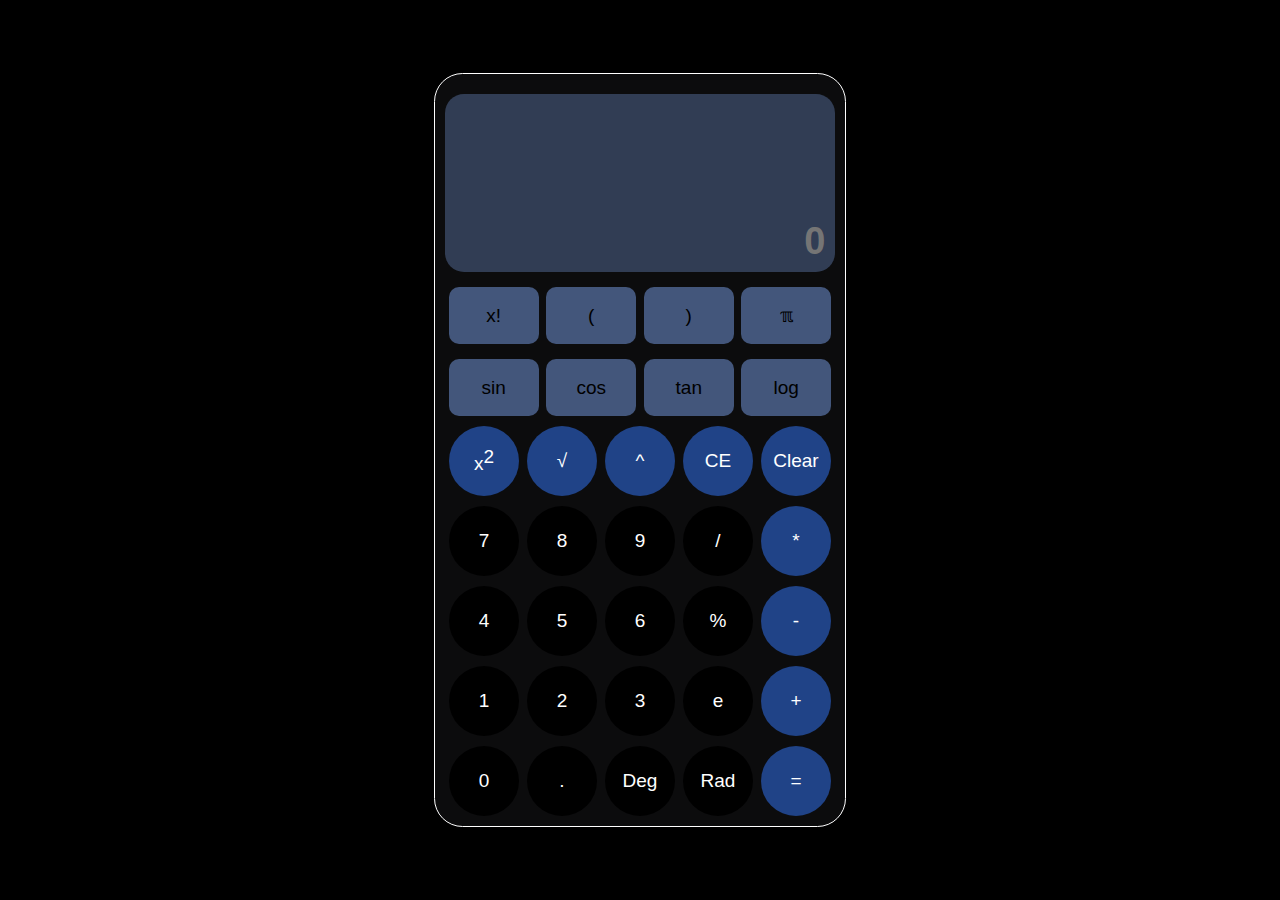
<file: Web Development/Calculator/index.html>
<!DOCTYPE html>
<html lang="en">
<head>
    <meta charset="UTF-8">
    <meta name="viewport" content="width=device-width, initial-scale=1.0">
    <title>Calculator</title>
    <link rel="stylesheet" href="style.css" type="text/css">
</head>
<body>
    <div id="container">
        <div id="main">
            <div id="about"></div>
            <div id="nav"></div>
            <div id="input-box">
                <input type="text" id="screen" placeholder="0">
            </div>
            <div id="row1" class="rrow">
                <button class="rec-box" onclick="fact()">x!</button>
                <button class="rec-box btn">(</button>
                <button class="rec-box btn">)</button>
                <button class="rec-box" onclick="pi()">&#8508;</button>
            </div>
            <div id="row2" class="rrow">
                <button class="rec-box" onclick="sin()">sin</button>
                <button class="rec-box" onclick="cos()">cos</button>
                <button class="rec-box" onclick="tan()">tan</button>
                <button class="rec-box" onclick="log()">log</button>
            </div>
            <div class="crow">
                <button class="cir-box cir-box-blue" onclick="pow()">x<sup>2</sup></button>
                <button class="cir-box cir-box-blue" onclick="sqrt()">&#8730;</button>
                <button class="cir-box btn cir-box-blue">^</button>
                <button class="cir-box cir-box-blue" onclick="backspace()">CE</button>
                <button class="cir-box cir-box-blue" onclick="clearScreen()">Clear</button>
            </div>
            <div class="crow">
                <button class="cir-box btn">7</button>
                <button class="cir-box btn">8</button>
                <button class="cir-box btn">9</button>
                <button class="cir-box btn">/</button>
                <button class="cir-box btn cir-box-blue">*</button>
            </div>
            <div class="crow">
                <button class="cir-box btn">4</button>
                <button class="cir-box btn">5</button>
                <button class="cir-box btn">6</button>
                <button class="cir-box btn">%</button>
                <button class="cir-box btn cir-box-blue">-</button>
            </div>
            <div class="crow">
                <button class="cir-box btn">1</button>
                <button class="cir-box btn">2</button>
                <button class="cir-box btn">3</button>
                <button class="cir-box" onclick="e()">e</button>
                <button class="cir-box btn cir-box-blue">+</button>
            </div>
            <div class="crow">
                <button class="cir-box btn">0</button>
                <button class="cir-box btn">.</button>
                <button class="cir-box" onclick="degree()">Deg</button>
                <button class="cir-box" onclick="radian()">Rad</button>
                <button class="cir-box cir-box-blue" onclick="evaluateExpression()">=</button>
            </div>
        </div>
    </div>
    <script src="script.js"></script>
</body>
</html>
</file>
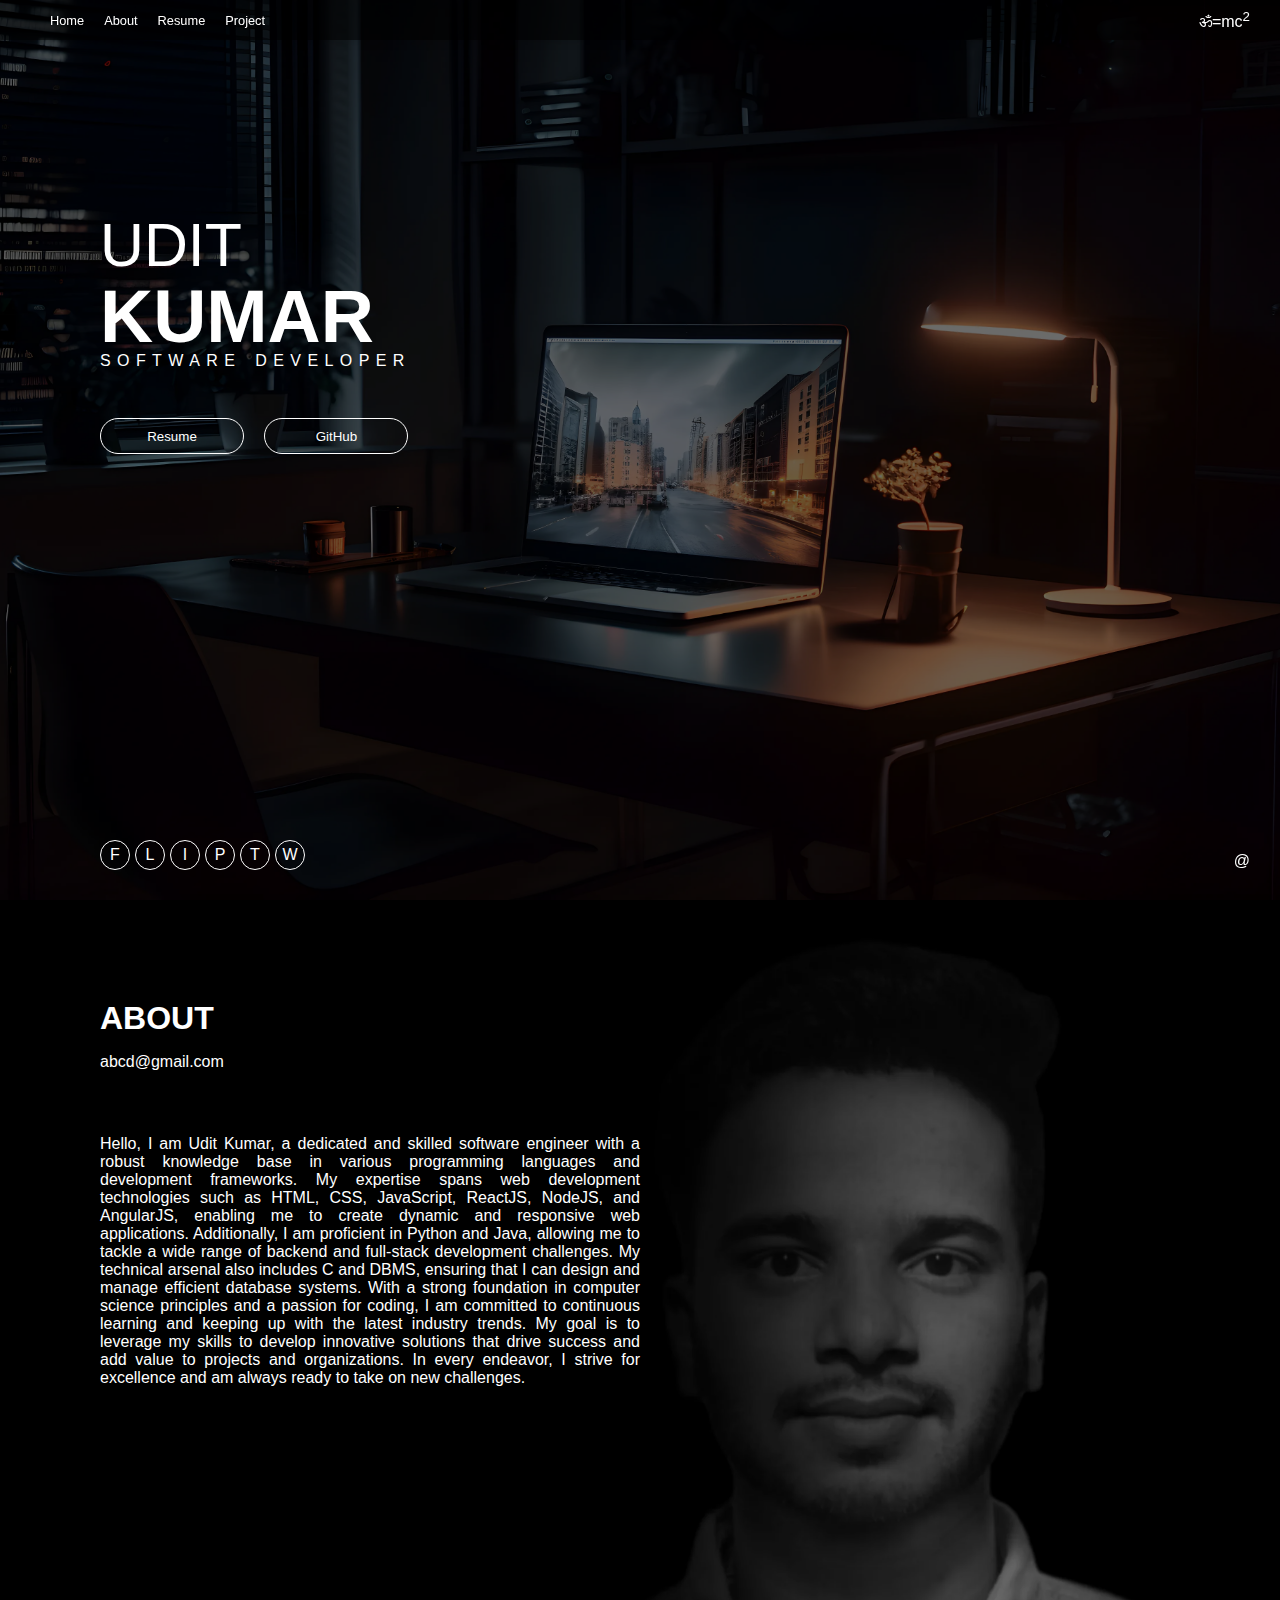
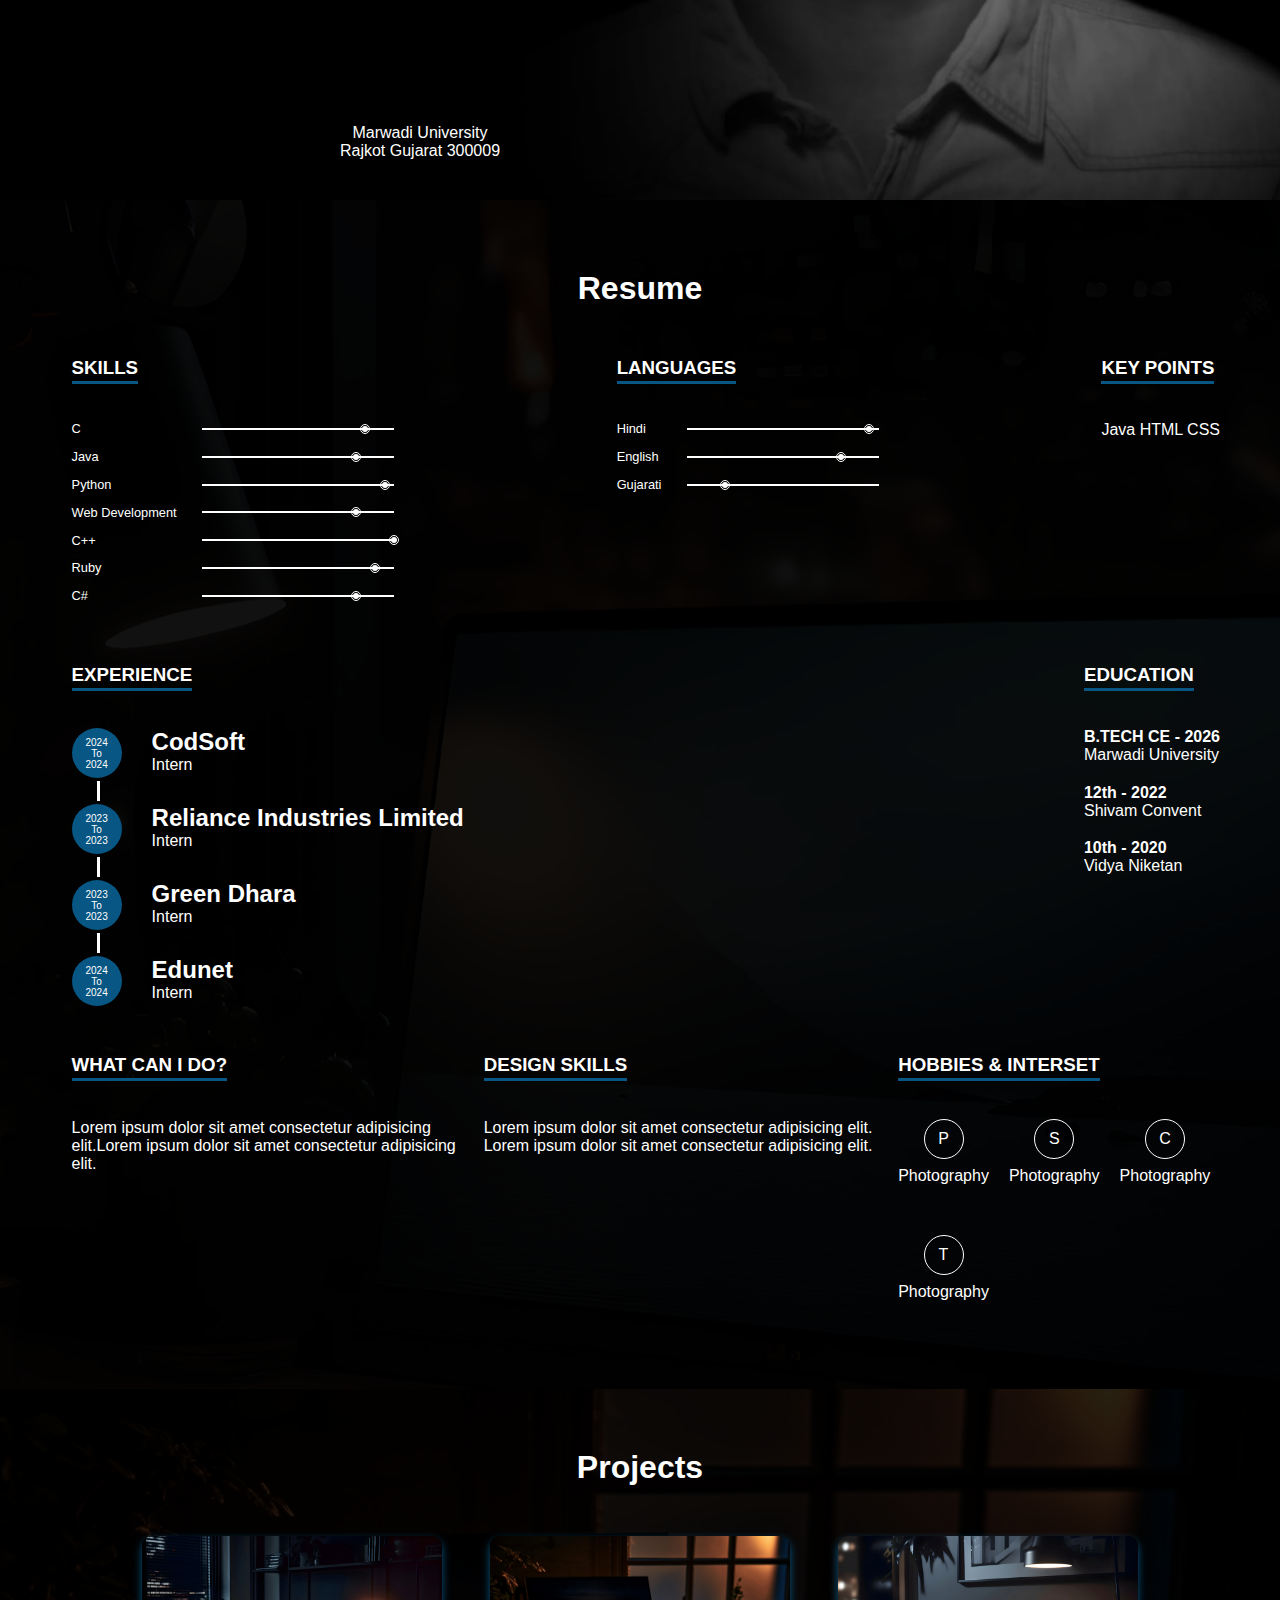
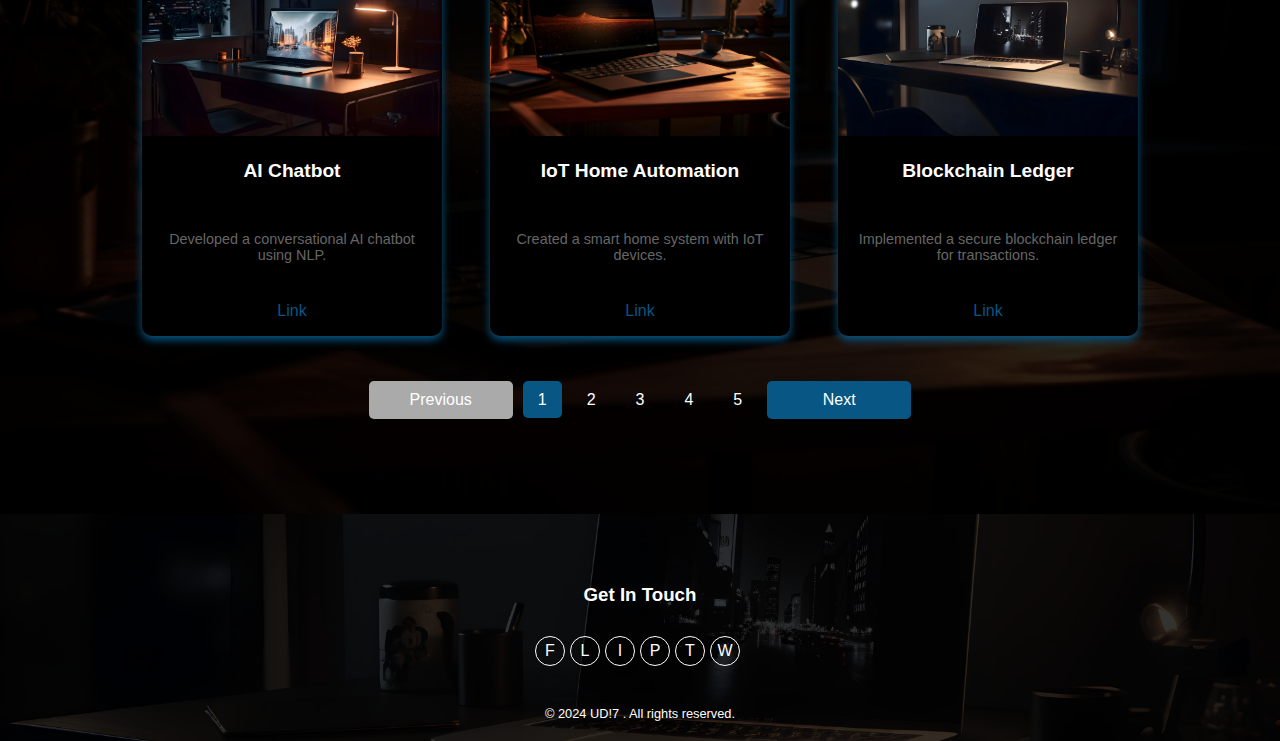
<file: Web Development/Portfolio/index.html>
<!DOCTYPE html>
<html lang="en">

<head>
    <meta charset="UTF-8">
    <meta name="viewport" content="width=device-width, initial-scale=1.0">
    <title>UD!7</title>
    <link rel="stylesheet" href="css/style.css">
    <link rel="stylesheet" href="css/preogress.css">
    <link rel="stylesheet" href="css/project.css">
</head>

<body>
    <div id="fixed">
        @
    </div>
    <!-- nav-bar -->
    <nav class="navbar" style="background-color: rgba(0, 0, 0, 0.568);">
        <div class="navbar-right" id="navbar-right">
            <a href="#homediv">Home</a>
            <a href="#aboutdiv">About</a>
            <a href="#Resumediv">Resume</a>
            <a href="#projectdiv">Project</a>
        </div>
        <p>&#2384=mc<sup>2</sup></p>
        <div class="navbar-toggle" id="navbar-toggle">
            &#9776;
        </div>
    </nav>
    <!-- nav-bar -->

    <!-- home-block -->

    <div id="homediv">
        <div id="home">
            <h1>UDIT</h1>
            <H2>KUMAR</H2>
            <P>SOFTWARE DEVELOPER</P>
            <div id="homedownlod">
                <button>Resume</button>
                <button class="button" onclick="window.location.href='https://www.github.com/iamtidu'">GitHub</button>
            </div>
            <div id="homeicon">
                <div class="homeicons">F</div>
                <div class="homeicons">L</div>
                <div class="homeicons">I</div>
                <div class="homeicons">P</div>
                <div class="homeicons">T</div>
                <div class="homeicons">W</div>
            </div>
        </div>
    </div>

    <!-- home-block -->

    <!-- About-block -->

    <div id="aboutdiv">
        <div id="about">
            <div id="aboutcontaint">
                <h1>ABOUT</h1>
                <h5>abcd@gmail.com</h5>
                <p>Hello, I am Udit Kumar, a dedicated and skilled software engineer with a robust knowledge base in various programming languages and development frameworks. My expertise spans web development technologies such as HTML, CSS, JavaScript, ReactJS, NodeJS, and AngularJS, enabling me to create dynamic and responsive web applications. Additionally, I am proficient in Python and Java, allowing me to tackle a wide range of backend and full-stack development challenges. My technical arsenal also includes C and DBMS, ensuring that I can design and manage efficient database systems. With a strong foundation in computer science principles and a passion for coding, I am committed to continuous learning and keeping up with the latest industry trends. My goal is to leverage my skills to develop innovative solutions that drive success and add value to projects and organizations. In every endeavor, I strive for excellence and am always ready to take on new challenges.
                </p>
                <div id="a-address">
                    Marwadi University <br>Rajkot Gujarat 300009
                </div>
            </div>
        </div>
    </div>

    <!-- About-block -->

    <!-- Resume-Section -->
    <div id="Resumediv">
        <div id="Resume">
            <h1>Resume</h1>
            <div class="resume-data">
                <div id="resumeleft">
                    <div class="Skill">
                        <h3>SKILLS</h3>
                        <div class="skills">

                            <div>C</div>
                            <div class="line-container">
                                <div class="line"></div>
                                <div class="circle-container" style="--progress: 100%;">
                                    <div class="circle-outline"></div>
                                    <div class="circle-filled"></div>
                                </div>
                            </div>
                        </div>
                        <div class="skills">

                            <div>Java</div>
                            <div class="line-container">
                                <div class="line"></div>
                                <div class="circle-container" style="--progress: 100%;">
                                    <div class="circle-outline"></div>
                                    <div class="circle-filled"></div>
                                </div>
                            </div>
                        </div>
                        <div class="skills">

                            <div>Python</div>
                            <div class="line-container">
                                <div class="line"></div>
                                <div class="circle-container" style="--progress: 100%;">
                                    <div class="circle-outline"></div>
                                    <div class="circle-filled"></div>
                                </div>
                            </div>
                        </div>
                        <div class="skills">

                            <div>Web Development</div>
                            <div class="line-container">
                                <div class="line"></div>
                                <div class="circle-container" style="--progress: 100%;">
                                    <div class="circle-outline"></div>
                                    <div class="circle-filled"></div>
                                </div>
                            </div>
                        </div>
                        <div class="skills">

                            <div>C++</div>
                            <div class="line-container">
                                <div class="line"></div>
                                <div class="circle-container" style="--progress: 100%;">
                                    <div class="circle-outline"></div>
                                    <div class="circle-filled"></div>
                                </div>
                            </div>
                        </div>
                        <div class="skills">

                            <div>Ruby</div>
                            <div class="line-container">
                                <div class="line"></div>
                                <div class="circle-container" style="--progress: 100%;">
                                    <div class="circle-outline"></div>
                                    <div class="circle-filled"></div>
                                </div>
                            </div>
                        </div>
                        <div class="skills">
                            <div>C#</div>
                            <div class="line-container">
                                <div class="line"></div>
                                <div class="circle-container" style="--progress: 100%;">
                                    <div class="circle-outline"></div>
                                    <div class="circle-filled"></div>
                                </div>
                            </div>
                        </div>
                    </div>
                    <div class="Skill">
                        <h3 class="underline">LANGUAGES</h3>

                        <div class="skills">

                            <div>Hindi</div>
                            <div class="line-container">
                                <div class="line"></div>
                                <div class="circle-container" style="--progress: 100%;">
                                    <div class="circle-outline"></div>
                                    <div class="circle-filled"></div>
                                </div>
                            </div>
                        </div>
                        <div class="skills">

                            <div>English</div>
                            <div class="line-container">
                                <div class="line"></div>
                                <div class="circle-container" style="--progress: 100%;">
                                    <div class="circle-outline"></div>
                                    <div class="circle-filled"></div>
                                </div>
                            </div>
                        </div>
                        <div class="skills">

                            <div>Gujarati</div>
                            <div class="line-container">
                                <div class="line"></div>
                                <div class="circle-container" style="--progress: 100%;">
                                    <div class="circle-outline"></div>
                                    <div class="circle-filled"></div>
                                </div>
                            </div>
                        </div>
                    </div>
                    <div class="Skill">
                        <h3>KEY POINTS</h3>
                        <div>Java HTML CSS </div>

                    </div>
                </div>
                <div id="resumemiddle">
                    <div class="Skill">
                        <h3>EXPERIENCE</h3>
                        <div class="experience">
                            <div class="e-date">2024 <br>To <br>2024</div>
                            <div class="company">
                                <h2>CodSoft</h2>
                                <p>Intern</p>
                            </div>
                        </div>
                        <div class="V-line"></div>
                        <div class="experience">
                            <div class="e-date">2023 <br>To <br>2023</div>
                            <div class="company">
                                <h2>Reliance Industries Limited</h2>
                                <p>Intern</p>
                            </div>
                        </div>
                        <div class="V-line"></div>
                        <div class="experience">
                            <div class="e-date">2023 <br>To <br>2023</div>
                            <div class="company">
                                <h2>Green Dhara</h2>
                                <p>Intern</p>
                            </div>
                        </div>
                        <div class="V-line"></div>
                        <div class="experience">
                            <div class="e-date">2024 <br>To <br>2024</div>
                            <div class="company">
                                <h2>Edunet</h2>
                                <p>Intern</p>
                            </div>
                        </div>
    

                    </div>
                    <div class="Skill">
                        <h3>EDUCATION</h3>
                        <div class="education">
                            <h4>B.TECH CE - 2026</h4>
                            <P>Marwadi University</P>
                        </div>
                        <div class="education">
                            <h4>12th - 2022</h4>
                            <P>Shivam Convent</P>
                        </div>
                        <div class="education">
                            <h4>10th - 2020</h4>
                            <P>Vidya Niketan</P>
                        </div>
                    </div>
                </div>
                <div id="resumeright">

                    <!-- what can i do -->
                    <div class="Skill ">
                        <h3>WHAT CAN I DO?</h3>
                        <div>Lorem ipsum dolor sit amet consectetur adipisicing elit.Lorem ipsum dolor sit amet
                            consectetur adipisicing elit.</div>

                    </div>

                    <!-- what can i do -->

                    <!-- Design Skill -->
                    <div class="Skill">
                        <h3>DESIGN SKILLS</h3>
                        <div>Lorem ipsum dolor sit amet consectetur adipisicing elit. Lorem ipsum dolor sit amet
                            consectetur adipisicing elit. </div>

                    </div>
                    <!-- Design Skill -->

                    <!-- Hobbies -->
                    <div class="Skill hobbidiv">
                        <h3>HOBBIES & INTERSET</h3> 
                        <div id="hobbiedata">
                        <div class="hobbies">
                            <div class="h-icon">P</div>
                            <p>Photography</p>
                        </div>
                        <div class="hobbies">
                            <div class="h-icon">S</div>
                            <p>Photography</p>
                        </div>
                        <div class="hobbies">
                            <div class="h-icon">C</div>
                            <p>Photography</p>
                        </div>
                        <div class="hobbies">
                            <div class="h-icon">T</div>
                            <p>Photography</p>
                        </div>
                        </div>
                    </div>
                    <!-- Hobbies -->
                </div>
            </div>
        </div>
    </div>
    <!-- Resume-Section -->

    <!-- Project-Block -->
    <div id="projectdiv">
        <div id="project">
            <h1>Projects</h1>
            <div class="container">
                <div id="cards-container" class="cards-container"></div>
                <div class="pagination">
                    <button id="prev" class="page-btn">Previous</button>
                    <div id="page-numbers" class="page-numbers"></div>
                    <button id="next" class="page-btn">Next</button>
                </div>
            </div>
        </div>
    </div>
     <!-- Project-Block -->

      <div id="fotterdiv">
        <div id="fotter">
            <h3>Get In Touch</h3>
            <div class="fottericons">
                <div class="homeicons">F</div>
                <div class="homeicons">L</div>
                <div class="homeicons">I</div>
                <div class="homeicons">P</div>
                <div class="homeicons">T</div>
                <div class="homeicons">W</div>
            </div>
            <p>© 2024 UD!7 . All rights reserved.</p>
        </div>
      </div>

    <script src="script/script.js"></script>
    <script src="script/progress.js"></script>
    <script src="script/project.js"></script>
    <link rel="stylesheet" href="css/responsive.css">
</body>

</html>
</file>
<file: Web Development/Calculator/style.css>
* {
    margin: 0;
    padding: 0;
    box-sizing: border-box;
    font-family: sans-serif;
    font-size: 19px;
}
body{
    background-color: #0C0C0D;
}
:root {
    --bg: #0C0C0D;
    --input: #313D54;
    --btn1-col: #43567B;
    --btn2-col: #204387;
    --btn3-col: #000000;
    --text-color: white;
}
#container {
    display: flex;
    justify-content: center;
    align-items: center;
    height: 100vh;
    background-color: rgb(0, 0, 0);
}
#main {
    background-color: var(--bg);
    width: 100%;
    max-width: 412px;
    min-height: 640px;
    border-radius: 1.5rem;
    overflow: hidden;
    border: 1px solid var(--text-color);
}
#about {
    min-height: 20px;
}
#input-box {
    min-height: 9.375rem;
    padding: .5rem;
    display: flex;
    flex-direction: column;
    justify-content: flex-end;
    background-color: var(--input);
    margin-left: 10px;
    margin-right: 10px;
    flex: 1 1 0%;
    overflow: auto;
    border-radius: 1rem;
}
#screen {
    font-size: 2rem;
    font-weight: 700;
    width: 100%;
    white-space: nowrap;
    text-align: right;
    color: var(--text-color);
    background-color: var(--input);
    border: none;
    overflow: auto;
}
.rrow {
    display: flex;
    justify-content: space-around;
    margin: 15px 10px 10px 10px;
}
.rec-box {
    height: 3rem;
    width: 4.75rem;
    background-color: var(--btn1-col);
    border-radius: 10px;
    border: none;
    transition: all;
}
.rec-box:hover {
    background-color: var(--input);
}
.cir-box {
    height: 70px;
    width: 70px;
    border-radius: 50%;
    background-color: var(--btn3-col);
    color: var(--text-color);
    border: none;
    transition: all;
}
.cir-box:hover {
    background-color: var(--btn2-col);
}
.crow {
    display: flex;
    margin: 10px;
    justify-content: space-around;
}
.cir-box-blue {
    background-color: var(--btn2-col);
    transition: all;
}
.cir-box-blue:hover {
    background-color: var(--btn3-col);
}
@media only screen and (max-width: 600px) {
    #main {
        width: 100%;
        max-width: 100vw;
        min-height: 100vh;
        border-radius: 0rem;
    }
    #input-box {
        margin-top: 15%;
        height: 184px;
    }
    .rrow {
        margin-top: 19px;
    }
    .crow {
        margin-top: 14px;
    }
}
@media only screen and (max-width: 390px) {
    #main {
        width: 100%;
        max-width: 100dvw;
        min-height: 100dvh;
        border-radius: 0rem;
    }
    #input-box {
        margin-top: 15%;
        height: 120px;
    }
    .rec-box {
        width: 83px;
        height: 44px;
    }
    .cir-box {
        height: 60px;
        width: 60px;
    }
    .rrow {
        margin-top: 8px;
    }
    .crow {
        margin-top: 8px;
    }
}
@media only screen and (max-width: 375px) {
    #input-box {
        margin-top: 1%;
        height: 122px;
    }
}
</file>
<file: Web Development/Portfolio/css/style.css>
* {
    margin: 0%;
    padding: 0%;
    box-sizing: border-box;
    font-family: Verdana, Geneva, Tahoma, sans-serif;
    color: white;
}

a {
    text-decoration: none;
    color: white;
}

a:hover {
    color: rgb(7, 86, 131);
    border-bottom: 1px solid rgb(7, 86, 131);
}

button {
    padding: .6rem;
    width: 9rem;
    background-color: rgba(0, 0, 0, 0);
    color: white;
    border: 1px solid white;
    border-radius: 50px;
    margin-right: 1rem;
}

button:hover {
    color: rgb(7, 86, 131);
    border: 1px solid rgb(7, 86, 131);
}

/* fixed-button */
#fixed {
    position: fixed;
    bottom: 30px;
    right: 30px;
    color: white;
    z-index: 200;
}

#fixed:hover {
    color: rgb(7, 86, 131);
}

/* fixed-button */

/* nav-bar */
.navbar {
    position: fixed;
    top: 0;
    left: 0;
    width: 100%;
    height: 40px;
    display: flex;
    justify-content: space-between;
    align-items: center;
    color: white;
    padding: 0 30px;
    z-index: 1000;
    box-shadow: 0 4px 6px rgba(0, 0, 0, 0.1);
}

.navbar-left .navbar-name {
    font-size: 1.5rem;
}

.navbar-right {
    display: flex;
    align-items: center;
}

.navbar-right a {
    color: white;
    text-decoration: none;
    margin-left: 20px;
    font-size: .8rem;
}

.navbar-right a:hover {
    text-decoration: underline;
}

.navbar-toggle {
    display: none;
    font-size: 1.5rem;
    cursor: pointer;
}

/* nav-bar */

/* home-block */
#homediv {
    width: 100%;
    height: 100vh;
    background-image: url('../img/img1.webp');
    background-position: center;
    background-size: cover;
    position: relative;
}

#home {
    width: 100%;
    height: 100vh;
    background-color: rgba(0, 0, 0, 0.582);
    padding: 210px 100px 0px 100px;
    color: white;
    display: flex;
    flex-direction: column;
}

#home h1 {
    font-size: 3.8rem;
    font-weight: 500;
    margin-bottom: -.4rem;
}

#home h2 {
    font-size: 4.6rem;
    margin-bottom: -.4rem;
    transition: all .3s;
    display: inline;
}

#home p {
    font-size: 1rem;
    word-spacing: .2rem;
    letter-spacing: .4rem;
    margin-bottom: 3rem;
}

#homeicon {
    display: flex;
    position: absolute;
    bottom: 30px;
}

.homeicons {
    width: 30px;
    height: 30px;
    margin-right: 5px;
    border: 1px solid white;
    display: flex;
    align-items: center;
    justify-content: center;
    border-radius: 50%;
}

.homeicons:hover {
    color: rgb(7, 86, 131);
    border: 1px solid rgb(7, 86, 131);
}

/* home-block */

/* About-Block */
#aboutdiv {
    width: 100%;
    height: 100vh;
    background-image: url('../img/Background.webp');
    background-position: right;
    background-size: cover;
    position: relative;
}

#about {
    width: 100%;
    height: 100vh;
    background-color: rgba(0, 0, 0, 0.432);
    padding: 100px;
}

#aboutcontaint {
    width: 50%;
}

#aboutcontaint h5 {
    margin-top: 1em;
    margin-bottom: 4em;
    font-size: 1rem;
    font-weight: 300;
}

#aboutcontaint p {
    font-size: 1rem;
    font-weight: 200;
    text-align: justify; 
}

#a-address {
    position: absolute;
    bottom: 40px;
    width: 50%;
    color: white;
    display: flex;
    justify-content: center;
    text-align: center;
}

/* About-Block */

/* Resume-Block */
#Resumediv {
    width: 100%;
    height: auto;
    background-image: url('../img/img6.webp');
    background-repeat: no-repeat;
    background-position: center;
}

#Resume {
    width: 100%;
    height: auto;
    background-color: rgba(0, 0, 0, 0.932);
    padding: 70px 60px 10px 60px;
}

#Resume h1 {
    text-align: center;
    margin-bottom: 50px;
}

.resume-data {
    display: flex;
    width: 100%;
    height: auto;

}

#resumeleft {
    width: 40%;
}

#resumemiddle {
    width: 40%;
}

#resumeright {
    width: 20%;

}

.Skill {
    margin-bottom: 3rem;
    padding-left: 1%;
}

.Skill h3 {
    margin-bottom: 2em;
    border-bottom: 3px solid rgb(7, 86, 131);
    display: inline-block;
    padding-bottom: 2px;

}

.skills {
    display: flex;
    justify-content: space-between;
    padding-right: 7em;
    margin-bottom: 1em;
    font-size: .8rem;
}

.experience {
    display: flex;
}

.e-date {
    min-width: 50px;
    min-height: 50px;
    height: 50px;
    border-radius: 50%;
    background-color: rgb(7, 86, 131);
    display: flex;
    justify-content: center;
    align-items: center;
    font-size: 10px;
    text-align: center;
    margin-right: 3em;
}

.V-line {
    min-height: 20px;
    width: 3px;
    background-color: white;
    margin: 3px 25px;
}



.education {
    margin-bottom: 1.2em;
}

.hobbidiv {
    display: flex;
    flex-wrap: wrap;
    justify-content: space-between;
}
#hobbiedata{
    display: flex;
    flex-wrap: wrap;
    gap: 20px;
}

.hobbies {
    display: flex;
    flex-direction: column;
    justify-content: center;
    align-items: center;
    margin-bottom: 30px;
}

.h-icon {
    width: 40px;
    height: 40px;
    border-radius: 50%;
    display: flex;
    justify-content: center;
    align-items: center;
    border: 1px solid white;
    margin-bottom: 8px;
}

/* Resume-block */

/* Project-Block */

#projectdiv{
    height: auto;
    width: 100%;
    background-image: url('../img/img2.webp');
    background-position: center;
    background-size: cover;
}
#project{
    height: auto;
    width: 100%;
    background-color: rgba(0, 0, 0, 0.849);
    padding: 60px;
}
#project h1{
    text-align: center;
    margin-bottom: 40px;
}

/* footer-block */
#fotterdiv{
    width: 100%;
    height: auto;
    background-image: url('../img/img5.webp');
    background-position: center;
    background-size: cover;
}
#fotter{
    width: 100%;
    height: 100%;
    background-color: rgba(0, 0, 0, 0.801);
    padding:70px 5% 20px 5%;
}
#fotter h3{
    text-align: center;
    margin-bottom: 30px;
}
.fottericons{
    display: flex;
    justify-content: center;
    margin-bottom: 40px;
}
#fotter p{
    text-align: center;
    font-size: .8rem;
}
/* footer-block */
</file>
<file: Web Development/Portfolio/css/preogress.css>
.line-container {
    position: relative;
    width: 15vw;
    display: flex;
    align-items: center;
    margin-left: 2vw;
}

.line {
    position: absolute;
    width: 100%;
    height: 2px;
    background-color: white;
}

.circle-container {
    position: absolute;
    left: var(--progress, 0%);
    display: flex;
    align-items: center;
    justify-content: center;
    transform: translateX(-50%);
}

.circle-filled {
    position: absolute;
    width: 6px;
    height: 6px;
    background-color: white;
    border-radius: 50%;
}

.circle-outline {
    position: absolute;
    width: 10px;
    height: 10px;
    border: 1px solid white;
    border-radius: 50%;
}
</file>
<file: Web Development/Portfolio/css/project.css>
.container {
    width: 90%;
    max-width: 1200px;
    margin: 20px auto;
    text-align: center;
}

.cards-container {
    display: flex;
    flex-wrap: wrap;
    justify-content: space-around;
    margin-bottom: 20px;
}

.card {
    background-color: black;
    border-radius: 10px;
    box-shadow: 0 4px 8px rgb(7, 86, 131);
    margin: 10px;
    overflow: hidden;
    width: 300px;
    height: 400px;
    transition: transform 0.3s ease;
}

.card img {
    width: 100%;
    height: 200px;
    object-fit: cover;
    transition: transform 0.3s ease;
}

.card:hover img {
    transform: scale(1.2);
}

.card-content {
    padding: 20px;
    display: flex;
    flex-direction: column;
    justify-content: space-between;
    height: calc(100% - 200px);
}

.card-content h3 {
    margin-bottom: 10px;
    font-size: 1.2em;
}

.card-content p {
    font-size: 0.9em;
    color: #666;
}

.card-content a {
    color: rgb(7, 86, 131);
    text-decoration: none;
}

.card-content a:hover {
    text-decoration: underline;
}

.pagination {
    display: flex;
    justify-content: center;
    align-items: center;
    margin-top: 20px;
    flex-wrap: wrap;
}

.page-btn {
    padding: 10px 20px;
    border: none;
    background-color: rgb(7, 86, 131);
    color: white;
    cursor: pointer;
    border-radius: 5px;
    margin: 5px;
    font-size: 1em;
    margin-bottom: 15px;
    margin-top: 15px;
}
.page-btn:disabled {
    background-color: #aaa;
    cursor: not-allowed;
}

.page-numbers span {
    margin: 0 5px;
    padding: 10px 15px;
    border-radius: 5px;
    cursor: pointer;
}

.page-numbers span.active {
    background-color: rgb(7, 86, 131);
    color: white;
}

@media (max-width: 768px) {
    .card {
        width: calc(50% - 20px);
    }
}

@media screen and (max-width: 600px) {
    .card {
        width: calc(100% - 20px);
    }
    .page-btn{
        display: none;
    }
    .card {
        width: 400px;
    }
}
</file>
<file: Web Development/Portfolio/css/responsive.css>
@media screen and (max-width:1300px){  
    .resume-data {
        flex-direction: column;
    }
    #resumeleft,#resumemiddle,#resumeright {
        width: 100%;
        display: flex;
        justify-content: space-between;
    }  
}
@media screen and (max-width:960px){
    #resumeleft,#resumemiddle,#resumeright {
        flex-direction: column;
    }
    .line-container {
        width: 25vw;
    }
}

@media screen and (max-width:850px) {
    .navbar {
        padding: 0 20px;
        height: 50px;
        background-color: rgba(0, 0, 0, 0.401);
    }

    .navbar-right {
        display: none;
        flex-direction: column;
        width: 100%;
        background-color: rgba(0, 0, 0, 0.757);
        position: absolute;
        top: 50px;
        left: 0;
    }

    .navbar-right a {
        margin: 10px 0;
        padding: 10px;
        width: 100%;
        text-align: center;
    }

    .navbar-right a:hover {
        text-decoration: none;
    }

    a:hover {
        color: rgb(7, 86, 131);
        border-bottom: 0px solid rgb(7, 86, 131);
    }

    .navbar-toggle {
        display: block;
    }

    /* .navbar p {
        display: none;
    } */

    /* about-block */
    #aboutcontaint {
        width: 100%;
    }

    #project{
        padding: 60px 5%;
    }
}
@media screen and (max-width:600px){
    .company h2{
        font-size: 1.2rem;
    }
    #Resume {
        padding: 70px 5% 10px 5%;
    }
}

@media screen and (max-width:540px) {

    /* home-block */
    #homediv {
        height: auto;
    }

    #home {
        height: 100%;
        padding: 20vh 5% 0px 5%;
    }

    #home h1 {
        font-size: 2.5rem;
    }

    #home h2 {
        font-size: 3.5rem;
    }

    #home p {
        font-size: 1rem;
        word-spacing: .2rem;
        letter-spacing: .12rem;
        margin-bottom: 3rem;
    }

    button {
        margin-bottom: 1rem;
    }

    #homeicon {
        width: 100%;
        justify-content: center;
        position: unset;
        margin-bottom: 2rem;
        margin-top: 10rem;
    }
    /* home-block */

    /* about-block */
    #aboutdiv {
        height: auto;
    }
    
    #about {
        height: 100%;
        padding: 10%;
    }
    #aboutcontaint p {
        font-size: 1.2rem;
        font-weight: 200;
        text-align: justify;
    }
    
    #a-address {
        position: unset;
        margin-top: 40px;
        margin-bottom: 20px;
        width: 100%;
    }
}





@media (min-width: 850px) and (min-height: 1000px) and (orientation : portrait) {
    #homediv {
        height: auto;
    }
}
</file>
